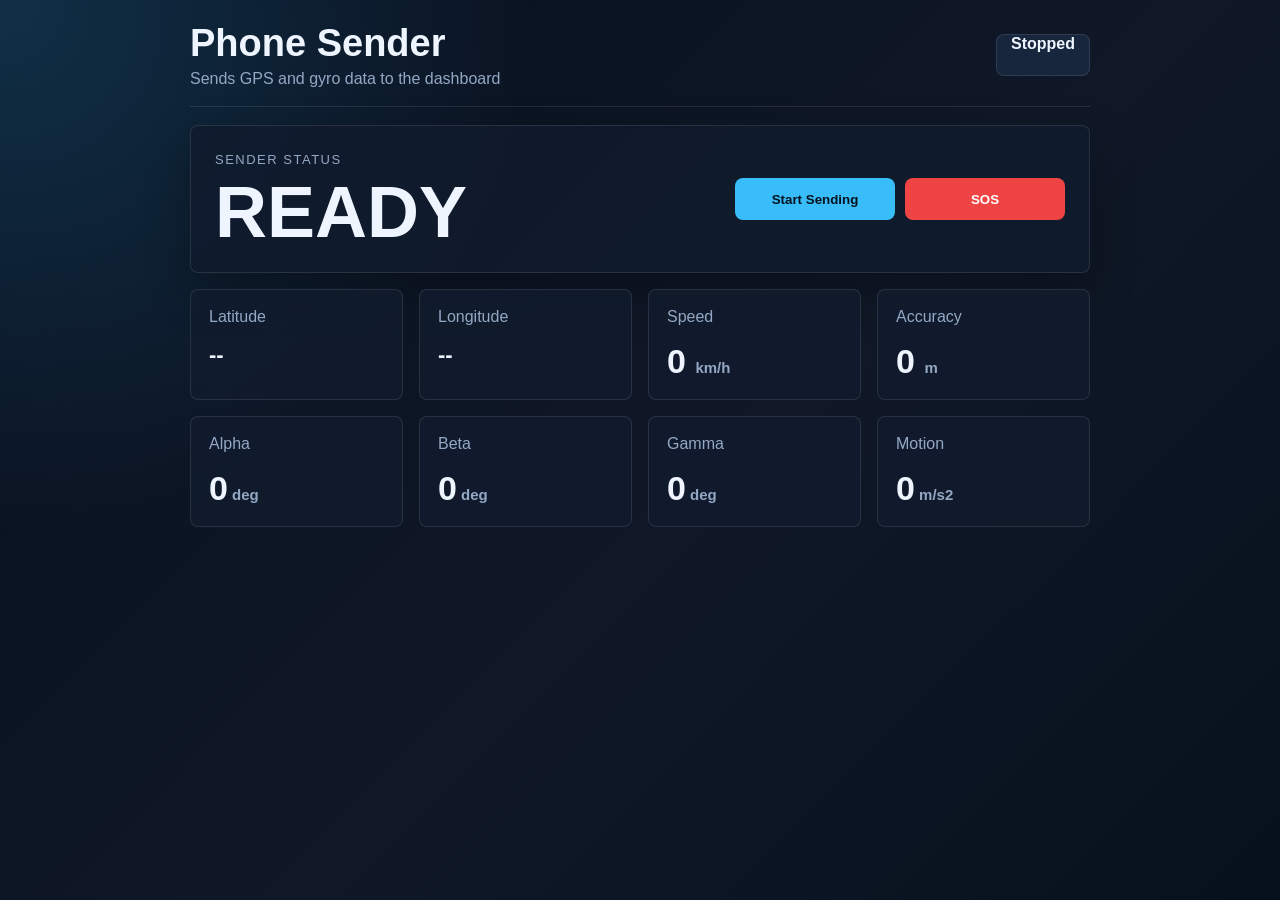
<file: phone.html>
<!DOCTYPE html>
<html lang="en">
<head>
  <meta charset="UTF-8" />
  <meta name="viewport" content="width=device-width, initial-scale=1.0" />
  <title>Phone Sender</title>
  <link rel="stylesheet" href="style.css" />
</head>
<body>
  <main class="app phone-app">
    <header class="topbar">
      <div>
        <h1>Phone Sender</h1>
        <p>Sends GPS and gyro data to the dashboard</p>
      </div>
      <div class="connection" id="state">Stopped</div>
    </header>

    <section class="hero phone-hero">
      <div>
        <span class="label">Sender Status</span>
        <div class="status" id="status">READY</div>
      </div>
      <div class="phone-actions">
        <button id="startButton">Start Sending</button>
        <button id="sosButton" class="sos-button">SOS</button>
      </div>
    </section>

    <section class="grid">
      <article class="card">
        <div class="title">Latitude</div>
        <div class="value compact"><span id="lat">--</span></div>
      </article>
      <article class="card">
        <div class="title">Longitude</div>
        <div class="value compact"><span id="lng">--</span></div>
      </article>
      <article class="card">
        <div class="title">Speed</div>
        <div class="value"><span id="speed">0</span> <small>km/h</small></div>
      </article>
      <article class="card">
        <div class="title">Accuracy</div>
        <div class="value"><span id="accuracy">0</span> <small>m</small></div>
      </article>
      <article class="card">
        <div class="title">Alpha</div>
        <div class="value"><span id="alpha">0</span><small> deg</small></div>
      </article>
      <article class="card">
        <div class="title">Beta</div>
        <div class="value"><span id="beta">0</span><small> deg</small></div>
      </article>
      <article class="card">
        <div class="title">Gamma</div>
        <div class="value"><span id="gamma">0</span><small> deg</small></div>
      </article>
      <article class="card">
        <div class="title">Motion</div>
        <div class="value"><span id="motion">0</span><small> m/s2</small></div>
      </article>
    </section>
  </main>

  <script src="phone.js"></script>
</body>
</html>
</file>
<file: style.css>
:root {
  --bg: #08111f;
  --panel: #111c2e;
  --panel2: #17263d;
  --text: #eef5ff;
  --muted: #94a8c4;
  --green: #22c55e;
  --yellow: #facc15;
  --red: #ef4444;
  --cyan: #38bdf8;
  --line: rgba(255, 255, 255, 0.1);
}

* {
  box-sizing: border-box;
}

body {
  margin: 0;
  min-height: 100vh;
  font-family: "Segoe UI", Arial, sans-serif;
  color: var(--text);
  background:
    radial-gradient(circle at top left, rgba(56, 189, 248, 0.18), transparent 34%),
    linear-gradient(135deg, #07101f, #101827 55%, #07111d);
}

.app {
  width: min(1120px, calc(100% - 28px));
  margin: auto;
  padding: 22px 0 32px;
}

.topbar {
  display: flex;
  justify-content: space-between;
  align-items: center;
  gap: 16px;
  padding-bottom: 18px;
  border-bottom: 1px solid var(--line);
}

h1 {
  margin: 0;
  font-size: clamp(25px, 4vw, 38px);
}

p {
  margin: 5px 0 0;
  color: var(--muted);
}

.hint {
  margin-top: 10px;
  font-size: 14px;
}

.connection,
button {
  min-height: 42px;
  padding: 0 14px;
  border-radius: 8px;
  border: 1px solid var(--line);
  background: var(--panel2);
  color: var(--text);
  font-weight: 800;
}

.settings {
  margin-top: 18px;
  padding: 16px;
  border: 1px solid var(--line);
  border-radius: 8px;
  background: rgba(17, 28, 46, 0.74);
}

label {
  display: block;
  margin-bottom: 8px;
  color: var(--muted);
  font-weight: 700;
}

.ip-row {
  display: flex;
  gap: 10px;
}

input {
  width: 100%;
  min-height: 44px;
  padding: 0 12px;
  border: 1px solid var(--line);
  border-radius: 8px;
  outline: none;
  background: #08111f;
  color: var(--text);
  font-size: 16px;
}

button {
  cursor: pointer;
  background: var(--cyan);
  color: #06121f;
  border: 0;
}

button:disabled {
  cursor: not-allowed;
  opacity: 0.65;
}

.hero {
  display: flex;
  justify-content: space-between;
  align-items: center;
  gap: 18px;
  margin-top: 18px;
  padding: 24px;
  border: 1px solid var(--line);
  border-radius: 8px;
  background: rgba(17, 28, 46, 0.82);
  box-shadow: 0 18px 46px rgba(0, 0, 0, 0.28);
}

.sos-alert {
  display: none;
  align-items: center;
  justify-content: space-between;
  gap: 16px;
  margin-top: 18px;
  padding: 16px;
  border: 1px solid rgba(239, 68, 68, 0.5);
  border-radius: 8px;
  background: rgba(239, 68, 68, 0.16);
  color: #fecaca;
  animation: sosPulse 1s infinite;
}

.sos-alert.active {
  display: flex;
}

.sos-alert strong {
  display: block;
  color: #ffffff;
  font-size: 18px;
}

.sos-alert span {
  display: block;
  margin-top: 3px;
  font-weight: 700;
}

.sos-alert button,
.sos-button {
  background: var(--red);
  color: #ffffff;
}

.sos-modal {
  position: fixed;
  inset: 0;
  z-index: 3000;
  display: none;
  place-items: center;
  padding: 20px;
  background: rgba(4, 9, 17, 0.72);
  backdrop-filter: blur(8px);
}

.sos-modal.active {
  display: grid;
}

.sos-modal-card {
  width: min(520px, 100%);
  padding: 28px;
  border: 2px solid rgba(239, 68, 68, 0.72);
  border-radius: 8px;
  background:
    linear-gradient(135deg, rgba(127, 29, 29, 0.96), rgba(17, 24, 39, 0.98));
  color: #ffffff;
  text-align: center;
  box-shadow:
    0 0 0 10px rgba(239, 68, 68, 0.14),
    0 30px 80px rgba(0, 0, 0, 0.55);
  animation: sosModalPulse 1s infinite;
}

.warning-triangle {
  position: relative;
  display: grid;
  place-items: center;
  width: 0;
  height: 0;
  margin: 0 auto 18px;
  border-left: 76px solid transparent;
  border-right: 76px solid transparent;
  border-bottom: 132px solid #ef4444;
  color: #ffffff;
  font-size: 58px;
  font-weight: 900;
  line-height: 1;
}

.warning-triangle::after {
  content: "!";
  position: absolute;
  top: 44px;
  left: -14px;
}

.sos-modal-card h2 {
  margin: 0;
  font-size: clamp(34px, 8vw, 56px);
  line-height: 1;
}

.sos-modal-card p {
  color: #fecaca;
  font-weight: 800;
}

.sos-location-box {
  margin-top: 18px;
  padding: 14px;
  border-radius: 8px;
  background: rgba(255, 255, 255, 0.1);
  border: 1px solid rgba(255, 255, 255, 0.18);
}

.sos-location-box span {
  display: block;
  color: #fecaca;
  font-size: 13px;
  font-weight: 800;
  text-transform: uppercase;
  letter-spacing: 1.2px;
}

.sos-location-box strong {
  display: block;
  margin-top: 6px;
  overflow-wrap: anywhere;
  font-size: 20px;
}

.sos-modal-actions {
  display: flex;
  justify-content: center;
  gap: 10px;
  margin-top: 18px;
  flex-wrap: wrap;
}

.sos-modal-actions a,
.sos-modal-actions button {
  display: inline-flex;
  align-items: center;
  min-height: 42px;
  padding: 0 14px;
  border-radius: 8px;
  border: 0;
  background: #ffffff;
  color: #7f1d1d;
  font-weight: 900;
  text-decoration: none;
}

.sos-modal-actions button {
  background: #ef4444;
  color: #ffffff;
}

@keyframes sosModalPulse {
  50% {
    transform: scale(1.015);
    box-shadow:
      0 0 0 16px rgba(239, 68, 68, 0.1),
      0 30px 80px rgba(0, 0, 0, 0.55);
  }
}

@keyframes sosPulse {
  50% {
    border-color: rgba(255, 255, 255, 0.75);
    box-shadow: 0 0 26px rgba(239, 68, 68, 0.32);
  }
}

.label {
  color: var(--muted);
  text-transform: uppercase;
  letter-spacing: 1.5px;
  font-size: 13px;
}

.status {
  margin-top: 8px;
  font-size: clamp(38px, 7vw, 72px);
  line-height: 1;
  font-weight: 900;
}

.alert {
  max-width: 520px;
  padding: 14px 16px;
  border-radius: 8px;
  border: 1px solid rgba(34, 197, 94, 0.3);
  background: rgba(34, 197, 94, 0.1);
  color: #bbf7d0;
  font-weight: 700;
}

.grid {
  display: grid;
  grid-template-columns: repeat(4, minmax(0, 1fr));
  gap: 16px;
  margin-top: 16px;
}

.section-title {
  display: flex;
  align-items: center;
  justify-content: space-between;
  gap: 16px;
  margin-top: 24px;
}

.section-title h2 {
  margin: 0;
  font-size: 22px;
}

.section-title span {
  color: var(--muted);
  font-weight: 700;
}

.card {
  padding: 18px;
  border: 1px solid var(--line);
  border-radius: 8px;
  background: rgba(17, 28, 46, 0.84);
}

.title {
  color: var(--muted);
}

.value {
  margin-top: 16px;
  font-size: 34px;
  font-weight: 900;
}

.value.compact {
  font-size: 22px;
  overflow-wrap: anywhere;
}

small {
  color: var(--muted);
  font-size: 15px;
}

.bar {
  height: 8px;
  margin-top: 14px;
  border-radius: 999px;
  background: rgba(255, 255, 255, 0.08);
  overflow: hidden;
}

.fill {
  height: 100%;
  width: 0%;
  border-radius: inherit;
  background: var(--green);
  transition: 0.25s;
}

.safe .status {
  color: var(--green);
}

.warning .status {
  color: var(--yellow);
}

.danger .status {
  color: var(--red);
}

.warning .alert {
  border-color: rgba(250, 204, 21, 0.38);
  background: rgba(250, 204, 21, 0.12);
  color: #fef3c7;
}

.danger .alert {
  border-color: rgba(239, 68, 68, 0.38);
  background: rgba(239, 68, 68, 0.12);
  color: #fecaca;
}

.map-link {
  display: none;
  width: fit-content;
  padding: 12px 14px;
  border-radius: 8px;
  background: var(--cyan);
  color: #06121f;
  font-weight: 900;
  text-decoration: none;
}

.map-link.active {
  display: inline-flex;
}

.map-panel {
  margin-top: 18px;
  padding: 18px;
  border: 1px solid var(--line);
  border-radius: 8px;
  background: rgba(17, 28, 46, 0.84);
}

.map-head {
  display: flex;
  align-items: center;
  justify-content: space-between;
  gap: 16px;
  margin-bottom: 14px;
}

.map-head h2 {
  margin: 0;
  font-size: 22px;
}

.tracking-layout {
  display: grid;
  grid-template-columns: minmax(0, 0.92fr) minmax(420px, 1.08fr);
  gap: 16px;
  align-items: start;
}

.map-column {
  display: grid;
  gap: 12px;
}

.live-map {
  display: block;
  width: 100%;
  height: 430px;
  border: 0;
  border-radius: 8px;
  background: #08111f;
  overflow: hidden;
}

.route-panel {
  display: grid;
  grid-template-columns: 1fr 1fr;
  gap: 12px;
}

.route-panel .route-stats {
  grid-column: 1 / -1;
}

.route-card,
.route-stats,
.route-history {
  padding: 14px;
  border: 1px solid var(--line);
  border-radius: 8px;
  background: rgba(8, 17, 31, 0.76);
}

.route-card span,
.route-stats span {
  display: block;
  color: var(--muted);
  font-size: 13px;
  font-weight: 700;
}

.route-card strong,
.route-stats strong {
  display: block;
  margin-top: 7px;
  font-size: 15px;
  overflow-wrap: anywhere;
}

.route-card.start {
  border-color: rgba(34, 197, 94, 0.34);
}

.route-card.current {
  border-color: rgba(56, 189, 248, 0.34);
}

.route-stats {
  display: grid;
  grid-template-columns: 1fr 1fr;
  gap: 12px;
}

.route-history-title {
  color: var(--muted);
  font-size: 13px;
  font-weight: 800;
  margin-bottom: 10px;
}

.route-history ol {
  display: grid;
  gap: 8px;
  margin: 0;
  padding-left: 18px;
}

.route-history li {
  color: var(--muted);
  font-size: 13px;
}

.route-history li span {
  display: block;
  color: var(--cyan);
  font-weight: 800;
}

.route-history li strong {
  display: block;
  margin-top: 3px;
  color: var(--text);
  font-size: 12px;
  overflow-wrap: anywhere;
}

.movement-card {
  border: 1px solid var(--line);
  border-radius: 8px;
  background: rgba(17, 28, 46, 0.66);
  overflow: hidden;
}

.movement-card {
  padding: 14px;
}

.movement-card ol {
  display: grid;
  gap: 10px;
  margin: 0;
  padding-left: 18px;
}

.movement-card li {
  color: var(--muted);
  font-size: 13px;
}

.movement-card li span {
  display: block;
  color: var(--yellow);
  font-weight: 900;
}

.movement-card li strong {
  display: block;
  margin-top: 3px;
  color: var(--text);
  font-size: 14px;
}

.depth-panel {
  margin-top: 0;
  padding: 16px;
  border: 1px solid var(--line);
  border-radius: 8px;
  background: rgba(17, 28, 46, 0.78);
  box-shadow:
    inset 0 1px 0 rgba(255, 255, 255, 0.06),
    0 22px 46px rgba(0, 0, 0, 0.28);
}

.depth-head {
  display: flex;
  align-items: flex-start;
  justify-content: space-between;
  gap: 16px;
  margin-bottom: 10px;
}

.depth-head h2 {
  margin: 0;
  font-size: 22px;
}

.depth-chip {
  padding: 10px 12px;
  border-radius: 8px;
  background: rgba(250, 204, 21, 0.13);
  color: #fef3c7;
  font-weight: 900;
  white-space: nowrap;
}

.depth-actions {
  display: flex;
  flex-direction: column;
  align-items: flex-end;
  gap: 8px;
  margin-top: -4px;
}

.profile-tools {
  display: flex;
  gap: 6px;
  flex-wrap: wrap;
  justify-content: flex-end;
}

.profile-tools button {
  min-height: 34px;
  padding: 0 10px;
  border-radius: 7px;
}

.depth-svg {
  display: block;
  width: 100%;
  height: 430px;
  min-height: 0;
  border-radius: 8px;
  overflow: hidden;
  background: #d7bda5;
  cursor: default;
  box-shadow:
    inset 0 18px 34px rgba(255, 255, 255, 0.18),
    inset 0 -24px 34px rgba(0, 0, 0, 0.22),
    0 18px 36px rgba(0, 0, 0, 0.32);
}

.profile-side {
  margin-top: 12px;
  display: flex;
  flex-direction: column;
  gap: 12px;
}

.movement-card.merged {
  min-height: 190px;
}

.mountain.far {
  fill: rgba(255, 255, 255, 0.35);
}

.mountain.near {
  fill: rgba(255, 255, 255, 0.24);
}

.earth {
  fill: url(#earthGradient);
}

.earth-shadow {
  fill: rgba(44, 32, 24, 0.32);
}

.depth-axis,
.distance-axis,
.depth-tick {
  stroke: rgba(255, 255, 255, 0.78);
  stroke-width: 2;
}

.depth-label,
.depth-small-label {
  fill: #ffffff;
  font-size: 15px;
  font-weight: 800;
  paint-order: stroke;
  stroke: rgba(0, 0, 0, 0.38);
  stroke-width: 3px;
}

.depth-small-label {
  font-size: 13px;
}

.depth-route-fill {
  fill: rgba(34, 211, 238, 0.12);
}

.depth-route {
  fill: none;
  stroke: #22d3ee;
  stroke-width: 8;
  stroke-linecap: round;
  stroke-linejoin: round;
  filter:
    drop-shadow(0 0 7px rgba(34, 211, 238, 0.7))
    drop-shadow(0 9px 6px rgba(0, 0, 0, 0.28));
}

.direction-route {
  fill: none;
  stroke: #facc15;
  stroke-width: 5;
  stroke-linecap: round;
  stroke-linejoin: round;
  stroke-dasharray: 9 9;
  filter:
    drop-shadow(0 0 7px rgba(250, 204, 21, 0.68))
    drop-shadow(0 8px 5px rgba(0, 0, 0, 0.3));
}

.depth-start {
  fill: #22c55e;
  stroke: #ffffff;
  stroke-width: 3;
}

.depth-person {
  fill: #facc15;
  stroke: #06121f;
  stroke-width: 4;
  filter:
    drop-shadow(0 0 8px rgba(250, 204, 21, 0.72))
    drop-shadow(0 12px 10px rgba(0, 0, 0, 0.48));
}

.depth-dot {
  fill: #ffffff;
  stroke: #22d3ee;
  stroke-width: 3;
}

.depth-callout {
  stroke: #ffffff;
  stroke-width: 1.5;
  stroke-dasharray: 5 5;
}

.moving-scale line {
  stroke: #ffffff;
  stroke-width: 2.5;
  filter: drop-shadow(0 2px 4px rgba(0, 0, 0, 0.45));
}

.moving-scale text {
  fill: #ffffff;
  font-size: 14px;
  font-weight: 900;
  paint-order: stroke;
  stroke: rgba(0, 0, 0, 0.5);
  stroke-width: 3px;
}

.person-marker {
  display: grid;
  place-items: center;
}

.person-dot {
  position: relative;
  width: 36px;
  height: 36px;
  border-radius: 50%;
  background: #38bdf8;
  border: 3px solid white;
  box-shadow:
    0 0 0 8px rgba(56, 189, 248, 0.22),
    0 10px 22px rgba(0, 0, 0, 0.35);
}

.person-dot::before {
  content: "";
  position: absolute;
  top: 6px;
  left: 50%;
  width: 8px;
  height: 8px;
  transform: translateX(-50%);
  border-radius: 50%;
  background: #06121f;
}

.person-dot::after {
  content: "";
  position: absolute;
  left: 50%;
  bottom: 6px;
  width: 14px;
  height: 9px;
  transform: translateX(-50%);
  border-radius: 8px 8px 4px 4px;
  background: #06121f;
}

.start-marker {
  display: grid;
  place-items: center;
}

.start-dot {
  display: grid;
  place-items: center;
  width: 30px;
  height: 30px;
  border-radius: 50%;
  background: #22c55e;
  border: 3px solid white;
  color: #06121f;
  font-size: 13px;
  font-weight: 900;
  box-shadow:
    0 0 0 7px rgba(34, 197, 94, 0.2),
    0 9px 18px rgba(0, 0, 0, 0.34);
}

.sos-marker {
  display: grid;
  place-items: center;
}

.sos-dot {
  display: grid;
  place-items: center;
  width: 52px;
  height: 52px;
  border-radius: 50%;
  background: #ef4444;
  border: 4px solid white;
  color: white;
  font-size: 13px;
  font-weight: 900;
  box-shadow:
    0 0 0 10px rgba(239, 68, 68, 0.24),
    0 10px 26px rgba(0, 0, 0, 0.45);
  animation: sosPulse 1s infinite;
}

.phone-actions {
  display: flex;
  gap: 10px;
  flex-wrap: wrap;
}

.phone-app {
  max-width: 900px;
}

.phone-hero button {
  min-width: 160px;
}

@media (max-width: 900px) {
  .tracking-layout {
    grid-template-columns: 1fr;
  }
}

@media (max-width: 800px) {
  .topbar,
  .hero {
    flex-direction: column;
    align-items: flex-start;
  }

  .grid {
    grid-template-columns: repeat(2, minmax(0, 1fr));
  }
}

@media (max-width: 520px) {
  .ip-row,
  .section-title,
  .map-head,
  .depth-head {
    flex-direction: column;
    align-items: flex-start;
  }

  .grid {
    grid-template-columns: 1fr;
  }

  .live-map {
    height: 360px;
  }

  .depth-svg {
    height: 360px;
  }

  .route-panel {
    grid-template-columns: 1fr;
  }

  .route-panel .route-stats {
    grid-column: auto;
  }
}
</file>
